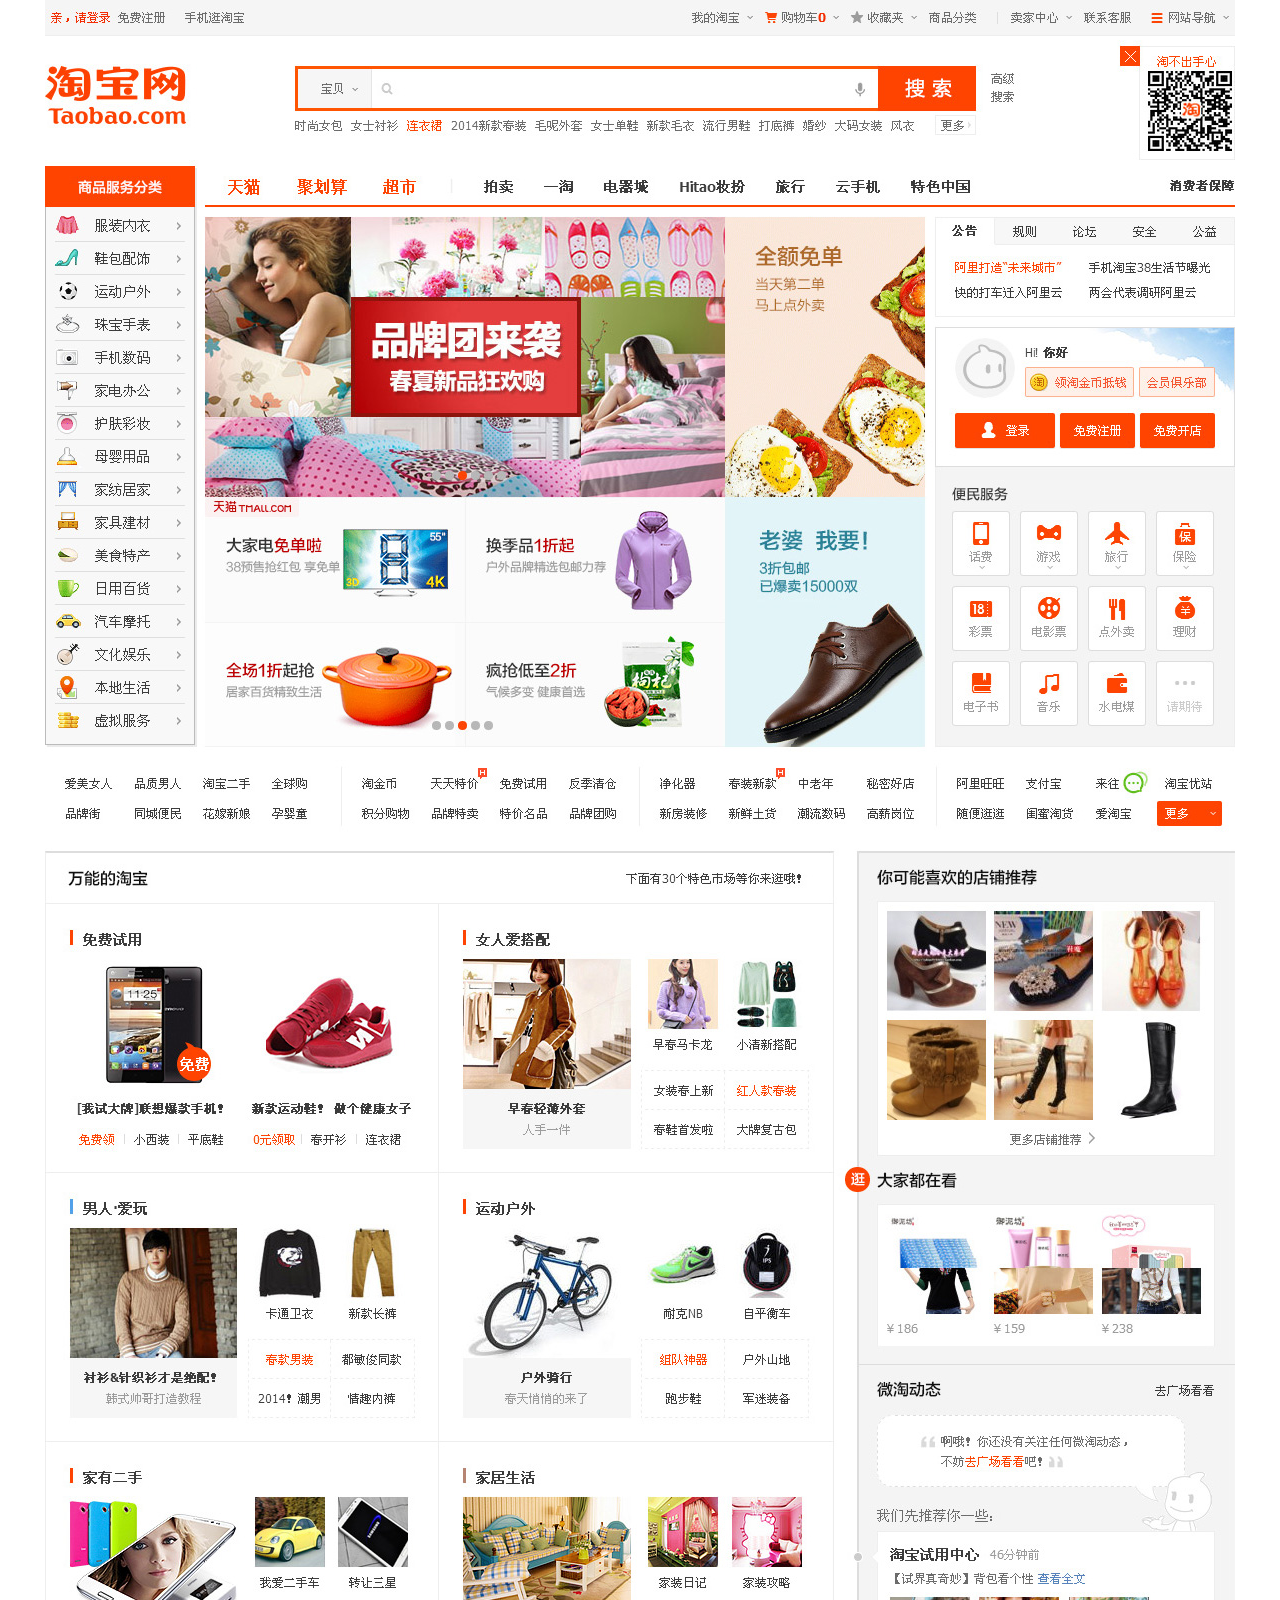
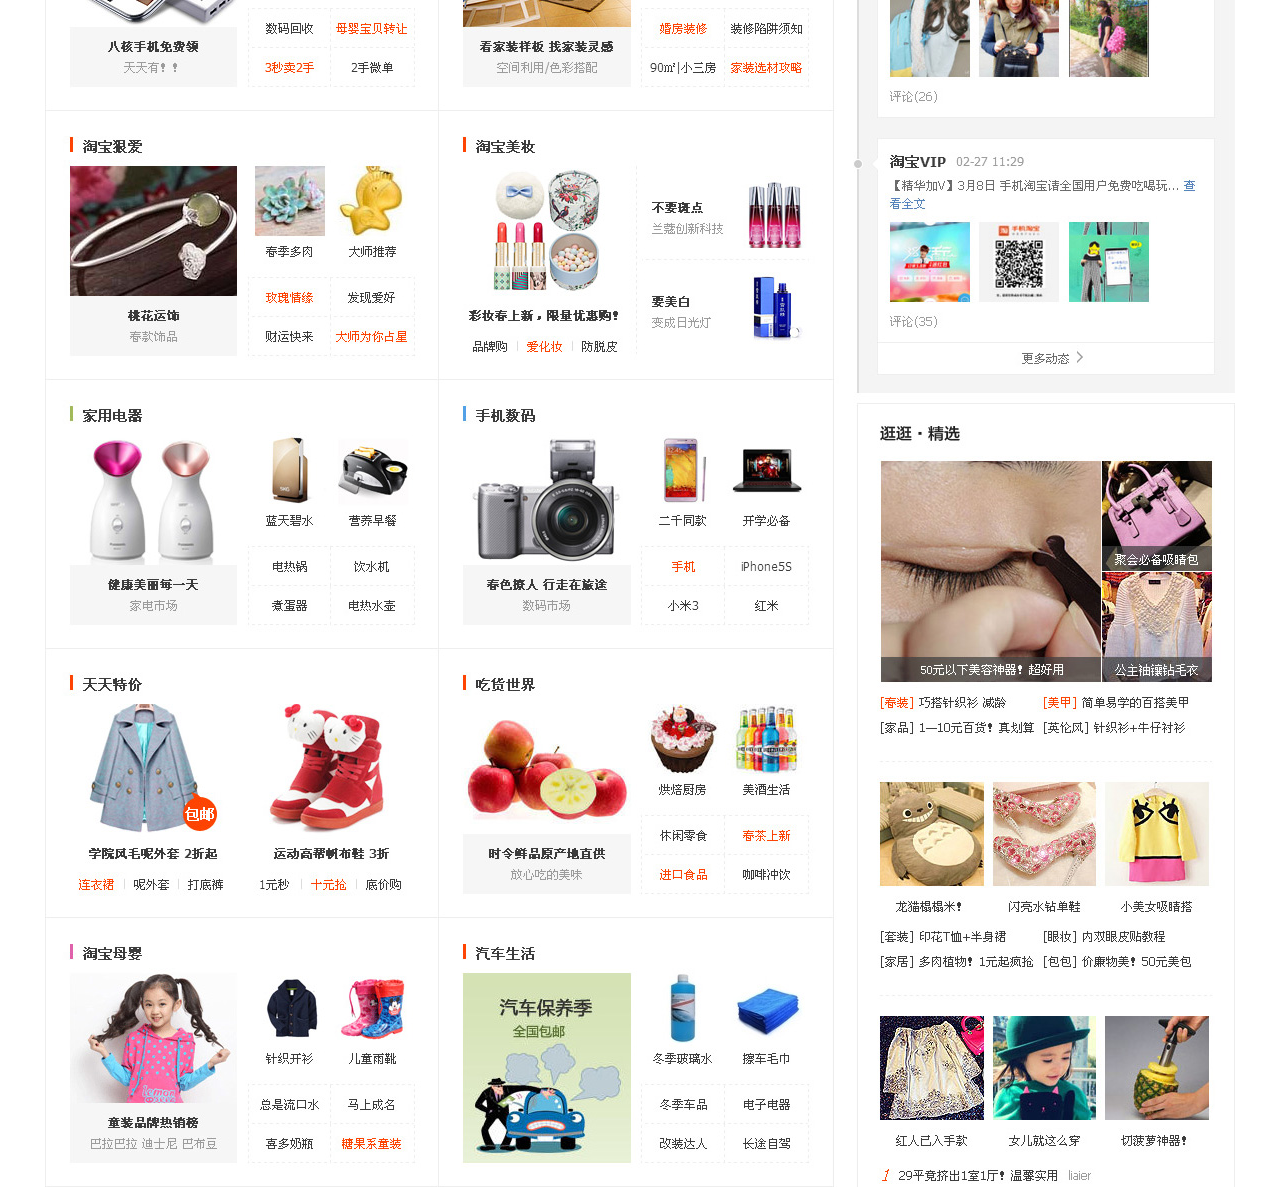
<file: goBackTop/index.html>
<!DOCTYPE html PUBLIC "-//W3C//DTD XHTML 1.0 Transitional//EN" "http://www.w3.org/TR/xhtml1/DTD/xhtml1-transitional.dtd"> 
<html>

	<head>

		<meta charset="UTF8">
		<title>返回到顶部</title>
		<style type="text/css">
			*{
				margin: 0px;
				padding: 0px;
				font-size: 12px;
			}

			#box{
				width: 1190px;
				margin: 0 auto;
			}

			#btn{
				position: fixed;
				width: 71px;
				height: 72px;
				left:50%; 
			    margin-left:610px;
			    bottom:30px; 
				background: url(images/toTop.gif) no-repeat left top;
				display: none;
			}

			#btn:hover{
				background: url(images/toTop.gif) no-repeat right top;
			}

		</style>

		<script type="text/javascript">

			window.onload = function  () {
				var btn = document.getElementById('btn');
				var clientHeight = document.documentElement.clientHeight || document.body.clientHeight;
				var timer = null; /*定时器*/
				var isTop = true;

				window.onscroll = function(){
					var scrollTop = document.documentElement.scrollTop || document.body.scrollTop;

					console.log('scrollTop:'+scrollTop+'clientHeight:'+clientHeight);
					if (scrollTop >= clientHeight) {
						btn.style.display = 'block';
					}else{
						btn.style.display = 'none';
					};

					if (!isTop) {
						clearInterval(timer);
					};

					isTop = false ;
				}

				btn.onclick = function(){

					timer = setInterval(function(){
						//获取滚动条的高度
						var scrollTop = document.documentElement.scrollTop || document.body.scrollTop ;
						
						var ispeed = Math.floor(-scrollTop / 6);

						document.documentElement.scrollTop = document.body.scrollTop =  (scrollTop+ispeed);

						console.log('scrollTop:'+scrollTop+'-->'+(scrollTop+ispeed));

						isTop = true;

						if (scrollTop==0) {

							//清除定时器
							clearInterval(timer);
						};
					},30);
				}	
			}
		</script>
	</head>
	<body>
		
		<div id="box">
			<img src="images/image.jpg"/>
		</div>

		<a href="javascript:;" id="btn" title="返回到顶部"></a>
	</body>
</html>
</file>
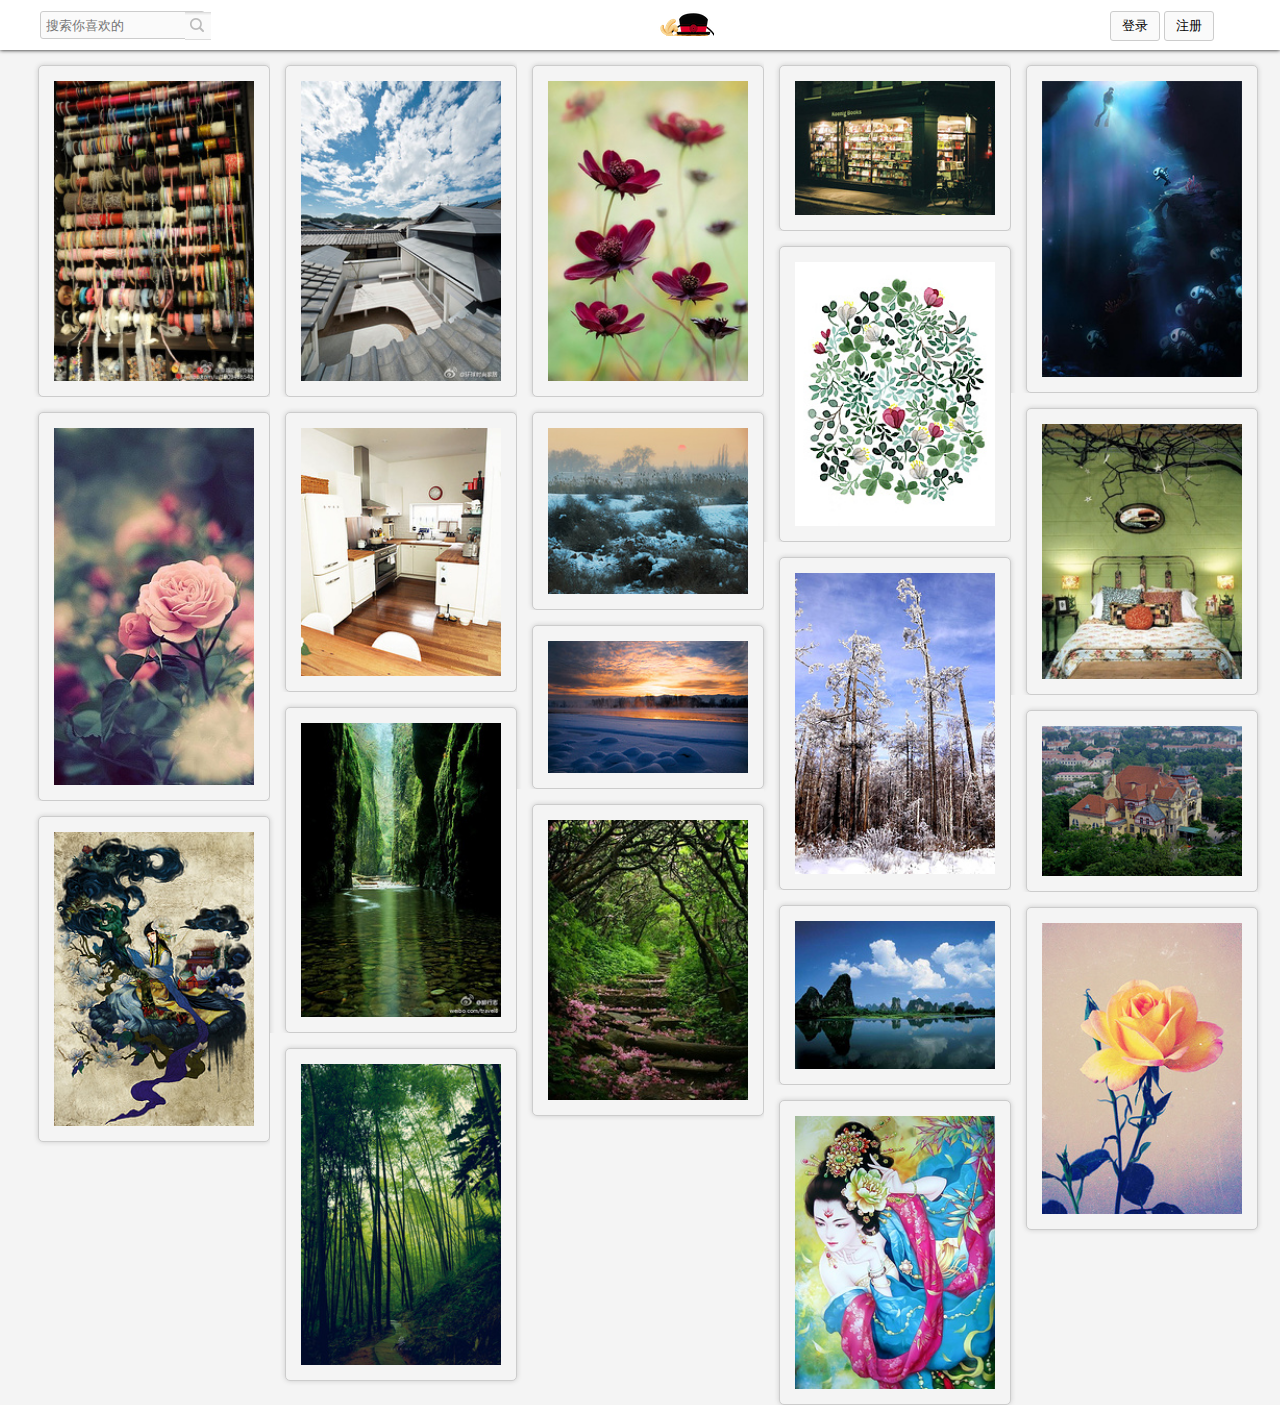
<file: kindlepush/index.html>
<!DOCTYPE HTML PUBLIC "-//W3C//DTD HTML 4.01 Transitional//EN">
<html>
	<head>
		<meta charset="UTF-8">
		<title>首页</title>
	</head>
	<style type="text/css">
		*{
			margin: 0px;
			padding: 0px;

			background: #F4F4F4;
		}

		input{
			background: #FAFAFA;
			border-radius: 3px;
			line-height: 20px;
			border: 1px solid #CCCCCC;
		}

		input:focus{
			background: #FFFFFF;
		}

		a{
			text-decoration: none;
		}


		#top{
			/*解决IE7不兼容问题，在IE7下会向右偏移*/
			/*text-align: left;*/
		}

		.header{
			/*border: 1px solid #000;*/
			width: 100%;
			height: 50px;
			position: fixed;
			background: #FFFFFF;
			overflow: hidden;
			float: left;

			/*阴影效果*/
			-moz-box-shadow:0px 0px 4px;
			-webkit-box-shadow:0px 0px 4px;
			box-shadow:0px 0px 4px;

			top: 0px;
			z-index: 9999;
		}

		.menu_bar{
			margin: 0 auto;
			width: 1200px;
			background: #FFFFFF;
			height: 50px;
			line-height: 50px;
		}

		.left{
			background: #FFFFFF;
			float: left;
		}

		.search_input{
			background: #FAFAFA;
			width: 165px;
			height: 28px;
			padding-left: 5px;
			position: absolute;
			top: 11px;
			/*border: 1px solid #CCCCCC;*/
			/*line-height: 20px;*/
			/*border-radius: 3px;*/
		}

		.search_btn{
			background: url(images/search_btn.gif) no-repeat;
			width: 26px;
			height: 28px;
			position: absolute;
			display: block;
			margin-left: 145px;
			top: 12px;
			border: none;
		}

		#logo{
			background: url(images/yeoman.png) no-repeat;
			position: absolute;
			display: block;
			width: 74px;
			height: 50%;
			margin-left: 600px;
			top: 11px;
		}

		.right{
			background: #FFFFFF;
			/*border: 1px solid red;*/
			float: right;
			height: 48px;
			width: 120px;
			margin-right: 10px;
		}

		.right input{
			width: 50px;
			height: 30px;
		}


		#mainbody{
		/*	width: 1200px;
			height: auto;
			border: 1px solid red;
			margin: 0 auto ;
			padding-top: 60px;
			position: relative;
			z-index: -999;*/
			height: auto;
			position: relative;
			margin: 0 auto;
			/*z-index: -9999;*/
		}

		.box{
			padding: 15px 0 0 15px;
			float: left;
		}

		.pic{
			padding: 15px;
			border:1px solid #ccc;	
			border-radius: 5px ;	/*边框圆角*/
			box-shadow: 0 0 5px #ccc;	/*阴影*/
		}

		.pic img{
			width: 200px;
			height: auto;
		}

		#backTopBtn{
			position:fixed;
			width: 71px;
			height: 72px;
			left:50%; 
		    margin-left:630px;
		    bottom:30px; 
			background: url(images/toTop.gif) no-repeat left top;
			display: none;
		}

		#backTopBtn:hover{
			background: url(images/toTop.gif) no-repeat right top;
		}
	</style>

	<script type="text/javascript" src="js/waterfull.js"></script>
	<script type="text/javascript">

		window.onload = function  () {

			/*加载瀑布流*/
			waterfull('mainbody','box');


			var backTopBtn = document.getElementById('backTopBtn');
			var clientHeight = document.documentElement.clientHeight || document.body.clientHeight;
			var timer = null; /*定时器*/
			var isTop = true;

			window.onscroll = function(){
				/*当图片滚动时，加载瀑布流图片*/
				windowScroll();

				var scrollTop = document.documentElement.scrollTop || document.body.scrollTop;

				if (scrollTop >= clientHeight) {
					backTopBtn.style.display = 'block';
				}else{
					backTopBtn.style.display = 'none';
				};

				if (!isTop) {
					clearInterval(timer);
				};

				isTop = false ;
			}

			backTopBtn.onclick = function(){

				timer = setInterval(function(){
					//获取滚动条的高度
					var scrollTop = document.documentElement.scrollTop || document.body.scrollTop ;
					
					var ispeed = Math.floor(-scrollTop / 6);

					document.documentElement.scrollTop = document.body.scrollTop =  (scrollTop+ispeed);

					isTop = true;

					if (scrollTop==0) {

						//清除定时器
						clearInterval(timer);
					};
				},30);
			}	
		}
		</script>

	<body>
		<div id="page">
			<div style="position: relative;top: 0px;left: 0px;right: 0px;height: 50px;"></div>
			<div id="top">
				<div class="header">
					<div class="menu_bar">
						<div class="left">
							<input class="search_input" type="text" name="search" placeholder="搜索你喜欢的"/>
							<a class="search_btn" href=""></a>
						</div>
						<!-- 中间的图标 -->
						<a id="logo" href="#"></a>
						<div class="right">
							<input class="login_btn" type="button" value="登录"/>
							<input class="register_btn" type="button" value="注册">
						</div>
					</div>
				</div>
			</div>
			<div id="mainbody" style="border:3px solid red;">
				<div class="box">
					<div class="pic">
						<img src="images/books/P_00.jpg" />
					</div>
				</div>

				<div class="box">
					<div class="pic">
						<img src="images/books/P_01.jpg" />
					</div>
				</div>

				<div class="box">
					<div class="pic">
						<img src="images/books/P_02.jpg" />
					</div>
				</div>

				<div class="box">
					<div class="pic">
						<img src="images/books/P_03.jpg" />
					</div>
				</div>

				<div class="box">
					<div class="pic">
						<img src="images/books/P_04.jpg" />
					</div>
				</div>

				<div class="box">
					<div class="pic">
						<img src="images/books/P_05.jpg" />
					</div>
				</div>

				<div class="box">
					<div class="pic">
						<img src="images/books/P_06.jpg" />
					</div>
				</div>

				<div class="box">
					<div class="pic">
						<img src="images/books/P_07.jpg" />
					</div>
				</div>

				<div class="box">
					<div class="pic">
						<img src="images/books/P_08.jpg" />
					</div>
				</div>

				<div class="box">
					<div class="pic">
						<img src="images/books/P_09.jpg" />
					</div>
				</div>

				<div class="box">
					<div class="pic">
						<img src="images/books/P_010.jpg" />
					</div>
				</div>

				<div class="box">
					<div class="pic">
						<img src="images/books/P_011.jpg" />
					</div>
				</div>


				<div class="box">
					<div class="pic">
						<img src="images/books/P_012.jpg" />
					</div>
				</div>

				<div class="box">
					<div class="pic">
						<img src="images/books/P_013.jpg" />
					</div>
				</div>


				<div class="box">
					<div class="pic">
						<img src="images/books/P_014.jpg" />
					</div>
				</div>

				<div class="box">
					<div class="pic">
						<img src="images/books/P_015.jpg" />
					</div>
				</div>


				<div class="box">
					<div class="pic">
						<img src="images/books/P_016.jpg" />
					</div>
				</div>


				<div class="box">
					<div class="pic">
						<img src="images/books/P_017.jpg" />
					</div>
				</div>


				<div class="box">
					<div class="pic">
						<img src="images/books/P_018.jpg" />
					</div>
				</div>


				<div class="box">
					<div class="pic">
						<img src="images/books/P_019.jpg" />
					</div>
				</div>
			</div>

			<a href="javascript:;" id="backTopBtn" title="返回到顶部"></a>

			<div id="footer"></div>
		</div>
	</body>
</html>
</file>
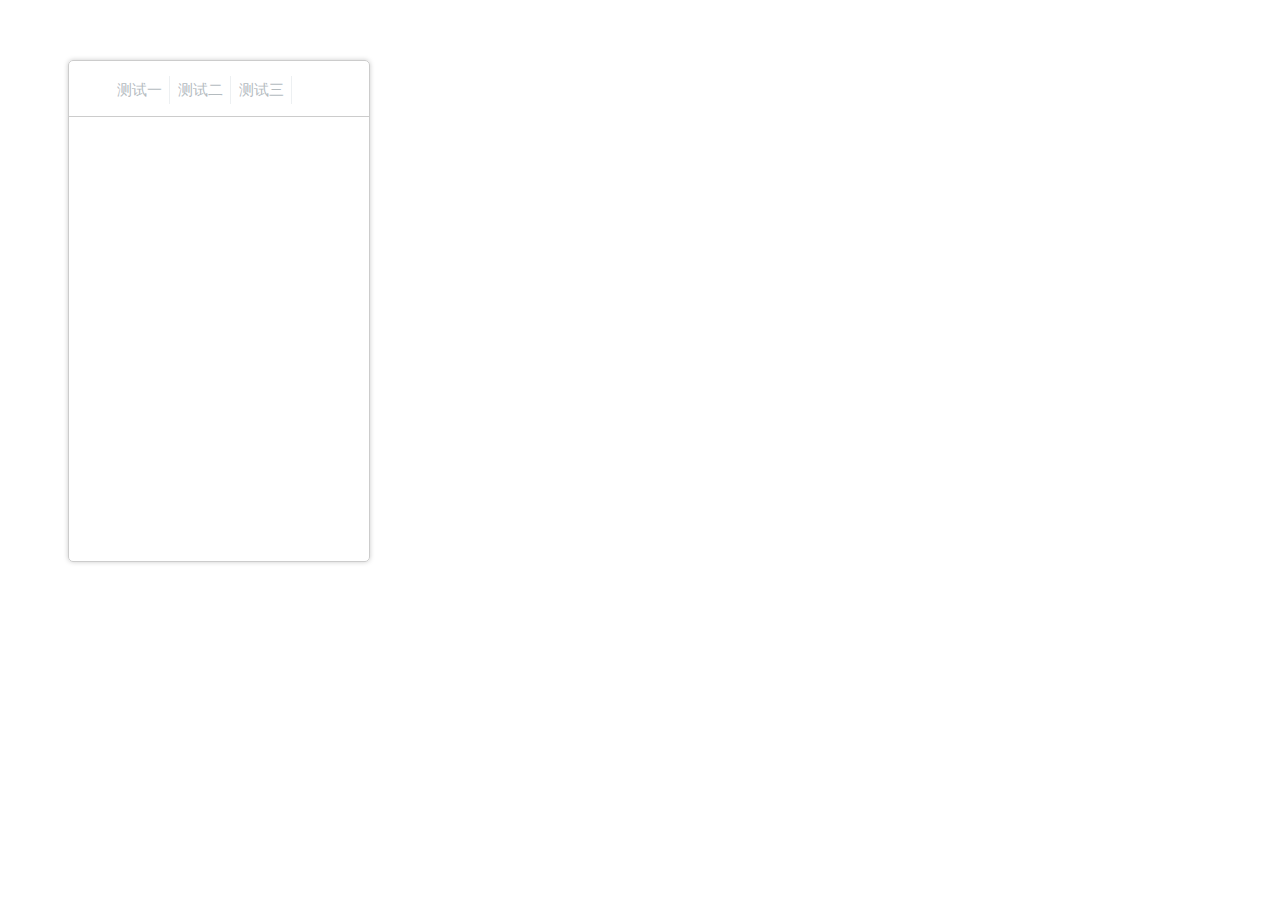
<file: waterfull/a/index.html>
<!DOCTYPE html>
<html>
	<head>
		<meta charset="utf-8">
		<title>A标签测试</title>

		<link rel="stylesheet" type="text/css" href="style.css">
	</head>

	<script type="text/javascript">

		window.onload = function  () {
			var main = document.getElementById('main');
			var tags = main.getElementsByTagName('a');
			for(var i=0;i<tags.length;i++){
				tags[i].onclick = function  () {
					for(var j=0;j<tags.length;j++){
						tags[j].style.background = "";
						tags[j].style.color = "#CCC" ;
					}
					this.style.background = "red";
					this.style.color = "white"
				}

				// tags[i].onmouseover = function () {
				// 	this.style.background = "red";
				// 	this.style.color = "white"
				// }
				// tags[i].onmouseout = function  () {
				// 	this.style.background = "white";
				// 	this.style.color = "#CCC";
				// }
			}
		}
	</script>
	<body>
		<div id="main">
			<div class="box">
				<ul>
					<li><a href="#">测试一</a></li>
					<li><a href="#">测试二</a></li>
					<li><a href="#">测试三</a></li>
				</ul>
			</div>
		</div>
	</body>
</html>
</file>
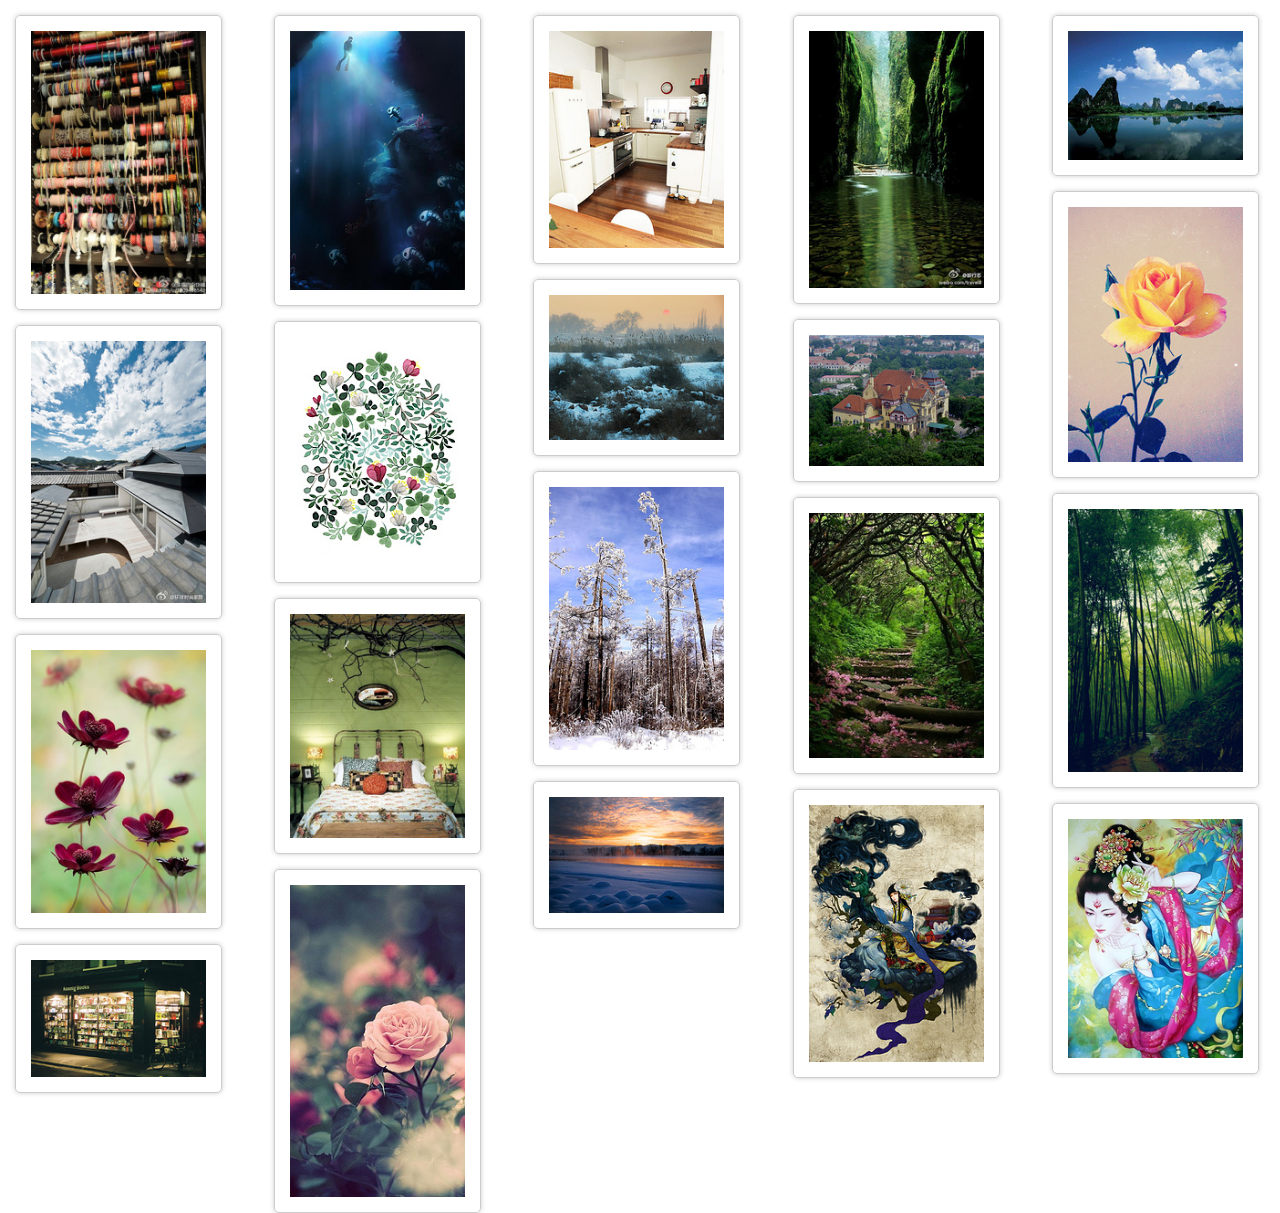
<file: waterfull/CSS3/index.html>
<!DOCTYPE html>
<html>
<head>
	<title>CSS3瀑布</title>

	<meta charset="UTF8">

	<link rel="stylesheet" type="text/css" href="css/style.css">
</head>
<body>
	<div id="main">
		<div class="box">
			<div class="pic">
				<img src="images/P_00.jpg" />
			</div>
		</div>

		<div class="box">
			<div class="pic">
				<img src="images/P_01.jpg" />
			</div>
		</div>

		<div class="box">
			<div class="pic">
				<img src="images/P_02.jpg" />
			</div>
		</div>

		<div class="box">
			<div class="pic">
				<img src="images/P_03.jpg" />
			</div>
		</div>

		<div class="box">
			<div class="pic">
				<img src="images/P_04.jpg" />
			</div>
		</div>

		<div class="box">
			<div class="pic">
				<img src="images/P_05.jpg" />
			</div>
		</div>

		<div class="box">
			<div class="pic">
				<img src="images/P_06.jpg" />
			</div>
		</div>

		<div class="box">
			<div class="pic">
				<img src="images/P_07.jpg" />
			</div>
		</div>

		<div class="box">
			<div class="pic">
				<img src="images/P_08.jpg" />
			</div>
		</div>

		<div class="box">
			<div class="pic">
				<img src="images/P_09.jpg" />
			</div>
		</div>

		<div class="box">
			<div class="pic">
				<img src="images/P_010.jpg" />
			</div>
		</div>

		<div class="box">
			<div class="pic">
				<img src="images/P_011.jpg" />
			</div>
		</div>


		<div class="box">
			<div class="pic">
				<img src="images/P_012.jpg" />
			</div>
		</div>

		<div class="box">
			<div class="pic">
				<img src="images/P_013.jpg" />
			</div>
		</div>


		<div class="box">
			<div class="pic">
				<img src="images/P_014.jpg" />
			</div>
		</div>

		<div class="box">
			<div class="pic">
				<img src="images/P_015.jpg" />
			</div>
		</div>


		<div class="box">
			<div class="pic">
				<img src="images/P_016.jpg" />
			</div>
		</div>


		<div class="box">
			<div class="pic">
				<img src="images/P_017.jpg" />
			</div>
		</div>


		<div class="box">
			<div class="pic">
				<img src="images/P_018.jpg" />
			</div>
		</div>


		<div class="box">
			<div class="pic">
				<img src="images/P_019.jpg" />
			</div>
		</div>
	</div>
</body>
</html>
</file>
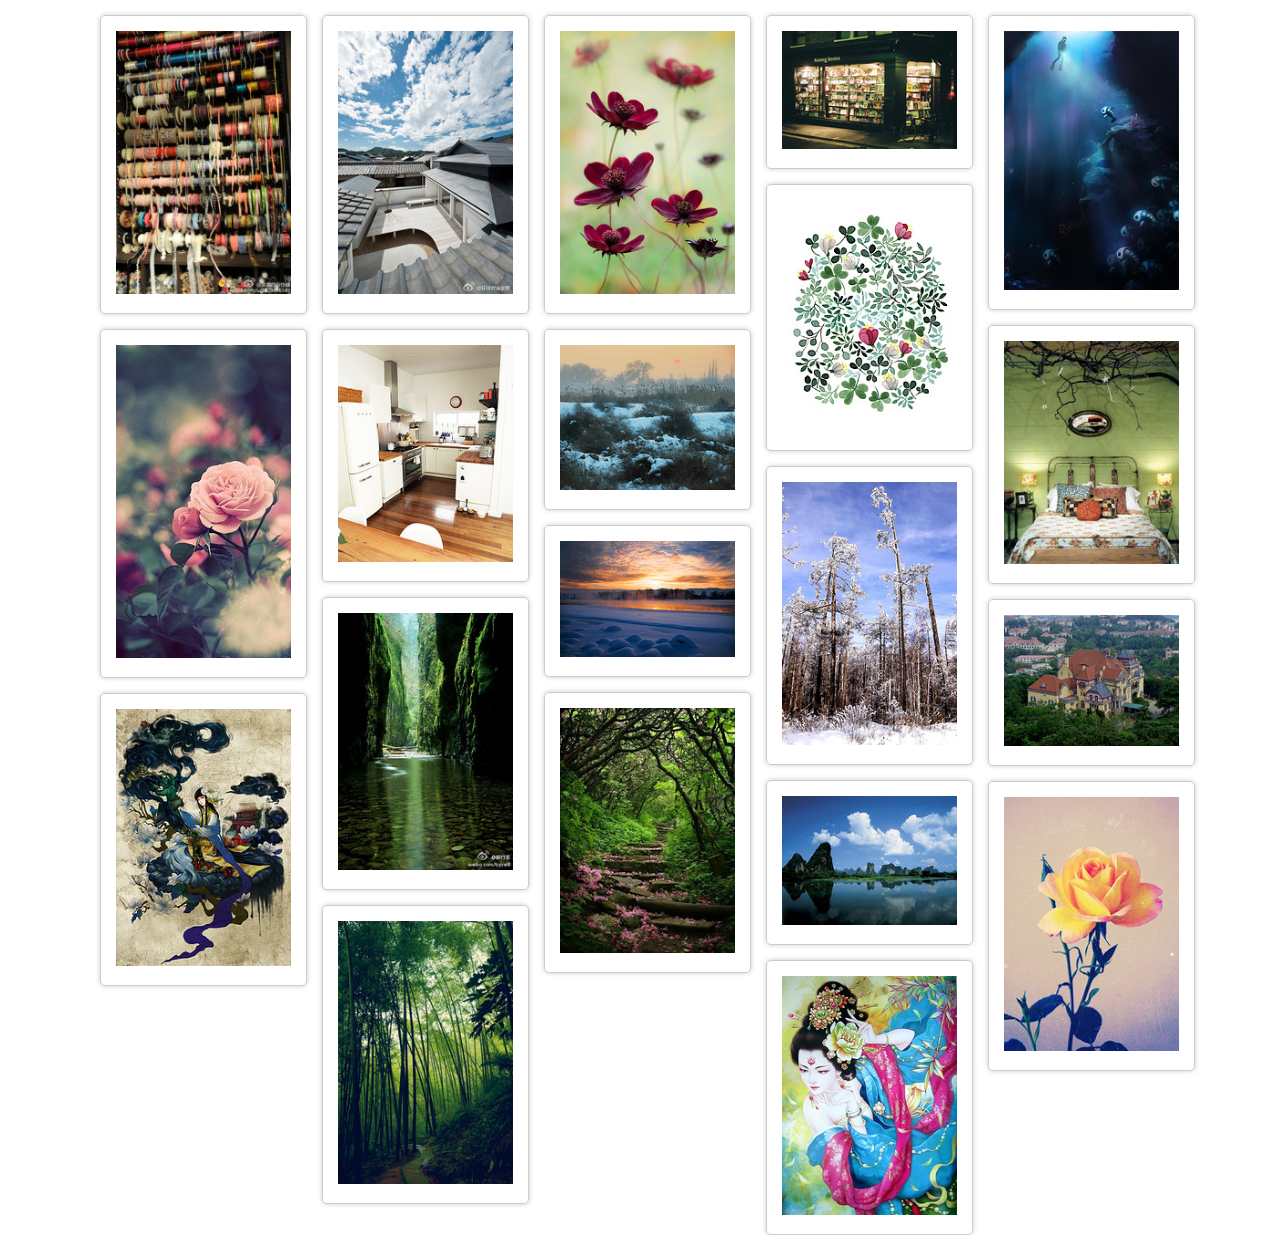
<file: waterfull/JavaScript/index.html>
<!DOCTYPE html>
<html>
<head>
	<title>JavaScript瀑布</title>

	<meta charset="UTF8">

	<link rel="stylesheet" type="text/css" href="css/style.css">
	<script type="text/javascript" src="js/waterfull.js"></script>
</head>
<body>
	<div id="main">
		<div class="box">
			<div class="pic">
				<img src="images/P_00.jpg" />
			</div>
		</div>

		<div class="box">
			<div class="pic">
				<img src="images/P_01.jpg" />
			</div>
		</div>

		<div class="box">
			<div class="pic">
				<img src="images/P_02.jpg" />
			</div>
		</div>

		<div class="box">
			<div class="pic">
				<img src="images/P_03.jpg" />
			</div>
		</div>

		<div class="box">
			<div class="pic">
				<img src="images/P_04.jpg" />
			</div>
		</div>

		<div class="box">
			<div class="pic">
				<img src="images/P_05.jpg" />
			</div>
		</div>

		<div class="box">
			<div class="pic">
				<img src="images/P_06.jpg" />
			</div>
		</div>

		<div class="box">
			<div class="pic">
				<img src="images/P_07.jpg" />
			</div>
		</div>

		<div class="box">
			<div class="pic">
				<img src="images/P_08.jpg" />
			</div>
		</div>

		<div class="box">
			<div class="pic">
				<img src="images/P_09.jpg" />
			</div>
		</div>

		<div class="box">
			<div class="pic">
				<img src="images/P_010.jpg" />
			</div>
		</div>

		<div class="box">
			<div class="pic">
				<img src="images/P_011.jpg" />
			</div>
		</div>


		<div class="box">
			<div class="pic">
				<img src="images/P_012.jpg" />
			</div>
		</div>

		<div class="box">
			<div class="pic">
				<img src="images/P_013.jpg" />
			</div>
		</div>


		<div class="box">
			<div class="pic">
				<img src="images/P_014.jpg" />
			</div>
		</div>

		<div class="box">
			<div class="pic">
				<img src="images/P_015.jpg" />
			</div>
		</div>


		<div class="box">
			<div class="pic">
				<img src="images/P_016.jpg" />
			</div>
		</div>


		<div class="box">
			<div class="pic">
				<img src="images/P_017.jpg" />
			</div>
		</div>


		<div class="box">
			<div class="pic">
				<img src="images/P_018.jpg" />
			</div>
		</div>


		<div class="box">
			<div class="pic">
				<img src="images/P_019.jpg" />
			</div>
		</div>
	</div>
</body>
</html>
</file>
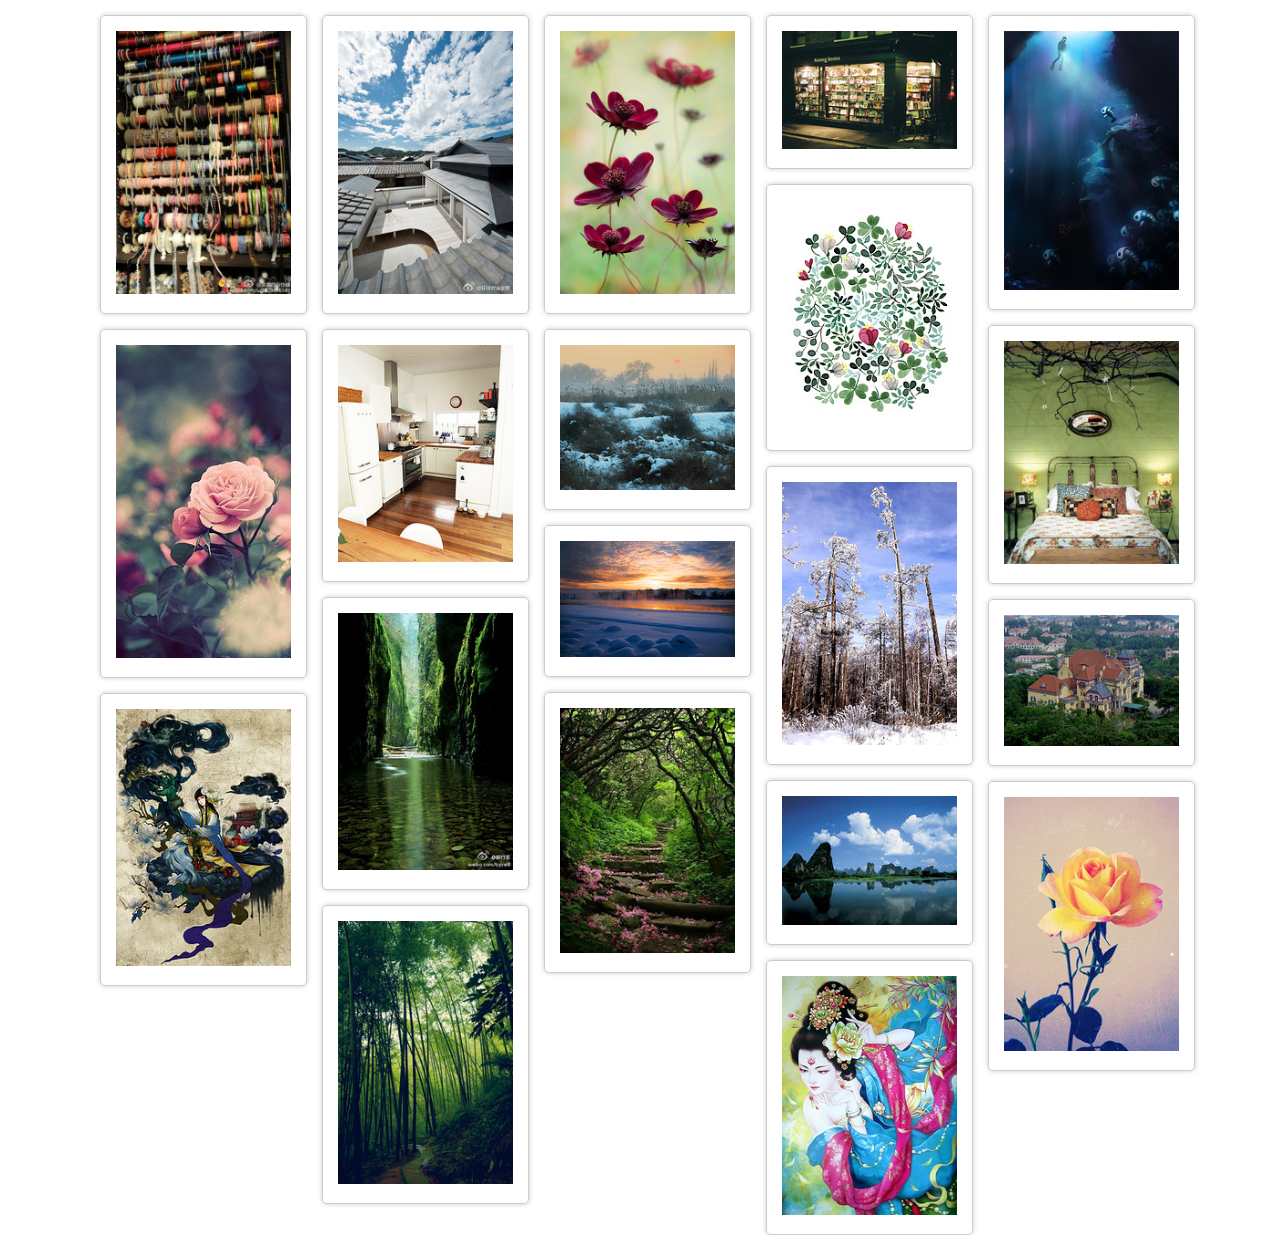
<file: waterfull/jQuery/index.html>
<!DOCTYPE html>
<html>
<head>
	<title>Jquery瀑布</title>

	<meta charset="UTF8">

	<link rel="stylesheet" type="text/css" href="css/style.css">
	<script type="text/javascript" src="js/jquery.js"></script>
	<script type="text/javascript" src="js/waterfull.js"></script>
</head>
<body>
	<div id="main">
		<div class="box">
			<div class="pic">
				<img src="images/P_00.jpg" />
			</div>
		</div>

		<div class="box">
			<div class="pic">
				<img src="images/P_01.jpg" />
			</div>
		</div>

		<div class="box">
			<div class="pic">
				<img src="images/P_02.jpg" />
			</div>
		</div>

		<div class="box">
			<div class="pic">
				<img src="images/P_03.jpg" />
			</div>
		</div>

		<div class="box">
			<div class="pic">
				<img src="images/P_04.jpg" />
			</div>
		</div>

		<div class="box">
			<div class="pic">
				<img src="images/P_05.jpg" />
			</div>
		</div>

		<div class="box">
			<div class="pic">
				<img src="images/P_06.jpg" />
			</div>
		</div>

		<div class="box">
			<div class="pic">
				<img src="images/P_07.jpg" />
			</div>
		</div>

		<div class="box">
			<div class="pic">
				<img src="images/P_08.jpg" />
			</div>
		</div>

		<div class="box">
			<div class="pic">
				<img src="images/P_09.jpg" />
			</div>
		</div>

		<div class="box">
			<div class="pic">
				<img src="images/P_010.jpg" />
			</div>
		</div>

		<div class="box">
			<div class="pic">
				<img src="images/P_011.jpg" />
			</div>
		</div>


		<div class="box">
			<div class="pic">
				<img src="images/P_012.jpg" />
			</div>
		</div>

		<div class="box">
			<div class="pic">
				<img src="images/P_013.jpg" />
			</div>
		</div>


		<div class="box">
			<div class="pic">
				<img src="images/P_014.jpg" />
			</div>
		</div>

		<div class="box">
			<div class="pic">
				<img src="images/P_015.jpg" />
			</div>
		</div>


		<div class="box">
			<div class="pic">
				<img src="images/P_016.jpg" />
			</div>
		</div>


		<div class="box">
			<div class="pic">
				<img src="images/P_017.jpg" />
			</div>
		</div>


		<div class="box">
			<div class="pic">
				<img src="images/P_018.jpg" />
			</div>
		</div>


		<div class="box">
			<div class="pic">
				<img src="images/P_019.jpg" />
			</div>
		</div>
	</div>
</body>
</html>
</file>
<file: waterfull/a/style.css>
*{
	font-size: 15px;
}

#main{
	margin: 60px;
	border:1px solid #CCC;

	border-radius: 5px;
	box-shadow: 0 0 5px #CCC;


	-moz-border-radius:5px;
	-webkit-border-radius:5px;
	-o-border-radius:5px;
	-ms-border-radius:5px;

	-moz-box-shadow:0 0 5px #CCC;
	-webkit-box-shadow:0 0 5px #CCC;
	-o-box-shadow:0 0 5px #CCC;
	-ms-box-shadow:0 0 5px #CCC;

	width: 300px;
	height: 500px;
}

.box{
	height: 50px;
	margin-top: -10px;
	border-bottom: 1px solid #CCC;
}

.box li{
	list-style-type: none;
	display: block;
	padding-top: 10px;
	padding-bottom: 10px;
	float: left;
}

.box li a{
	display: block; /*将连接设为块线元素 */
	width: 50px;
	height: 20px;
	text-align: center;
	/*background: #3A4953;*/ /*设置背景色*/
	color: #b4bbbf;	/*设置文字色*/
	text-decoration: none;	/*去除下划线*/
	border-right: 1px solid #edf0f2 ;
	line-height: 20px;
	padding: 4px 5px;
}



.box li a:hover{
	background-color: red;
	color:while;
}

.box li a:active{
	color: #000;
}
</file>
<file: waterfull/CSS3/css/style.css>
*{
	margin: 0px;
	padding: 0px;
}

#main{
	-moz-column-width:206px;
	-webkit-column-width:206px;
	-o-column-width:206px;
	-ms-column-width:206px;
}

/*浏览器常用前缀
	Firefox:-moz-column-width;
	Safari:-webkit-column-width;
	Opera:-o-column-width;
	IE:-ms-column-width;
*/

.box{
	padding: 15px 0 0 15px;
}

.pic{
	padding: 15px;
	border:1px solid #ccc;	
	border-radius: 5px ;	/*边框圆角*/
	box-shadow: 0 0 5px #ccc;	/*阴影*/
	width: 175px;
}

.pic img{
	display: block;
	width: 175px;
	height: auto;
}
</file>
<file: waterfull/JavaScript/css/style.css>
*{
	margin: 0px;
	padding: 0px;
}

#main{
	position: relative;
	margin: 0 auto;
}

.box{
	padding: 15px 0 0 15px;
	float: left;
}

.pic{
	padding: 15px;
	border:1px solid #ccc;	
	border-radius: 5px ;	/*边框圆角*/
	box-shadow: 0 0 5px #ccc;	/*阴影*/
}

.pic img{
	width: 175px;
	height: auto;
}
</file>
<file: waterfull/jQuery/css/style.css>
*{
	margin: 0px;
	padding: 0px;
}

#main{
	position: relative;
	margin: 0 auto;
}

.box{
	padding: 15px 0 0 15px;
	float: left;
}

.pic{
	padding: 15px;
	border:1px solid #ccc;	
	border-radius: 5px ;	/*边框圆角*/
	box-shadow: 0 0 5px #ccc;	/*阴影*/
}

.pic img{
	width: 175px;
	height: auto;
}
</file>
